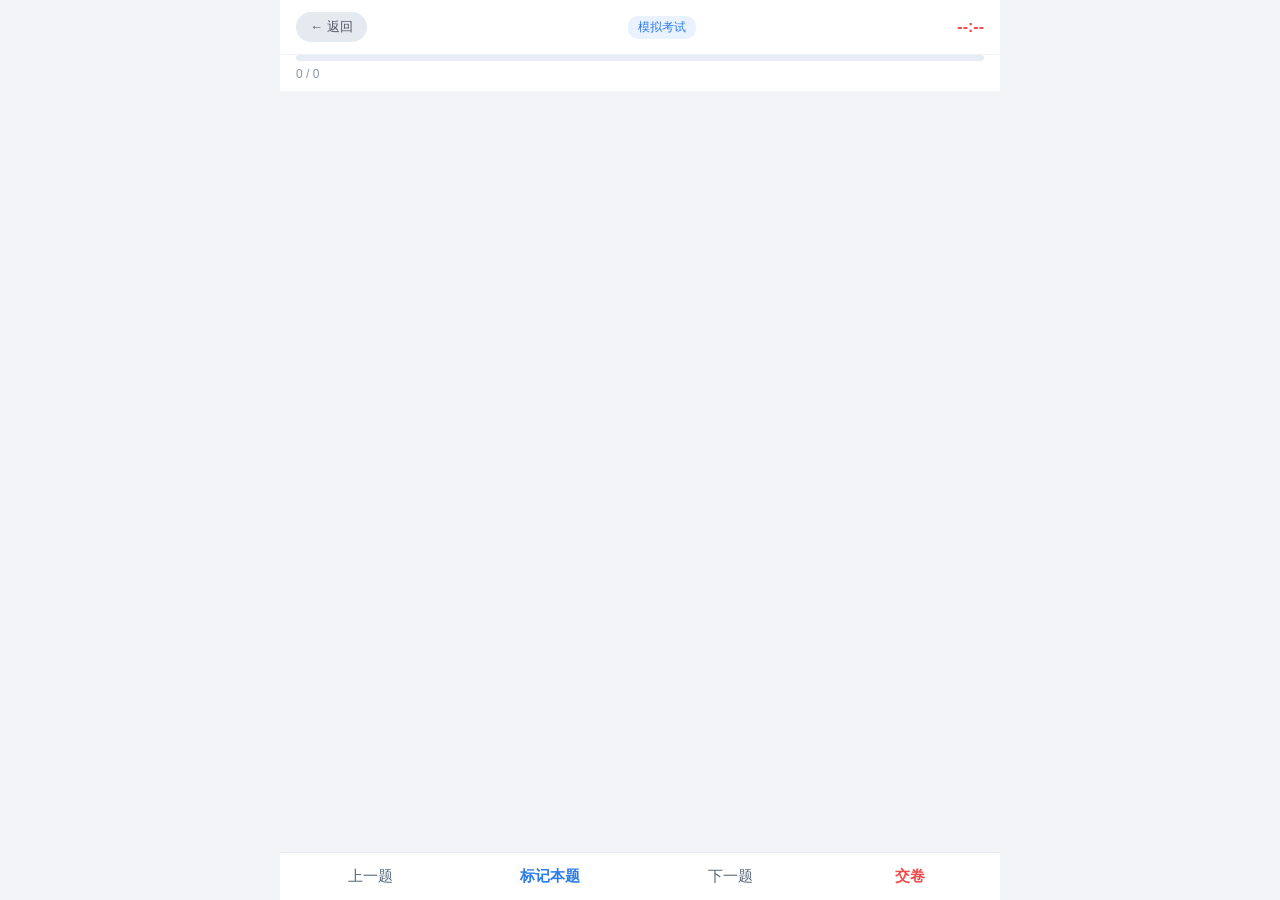
<file: templates/exam.html>
<!DOCTYPE html>
<html lang="zh-CN">
<head>
<meta charset="UTF-8">
<meta name="viewport" content="width=device-width, initial-scale=1, user-scalable=no">
<title>模拟考试</title>
<link rel="stylesheet" href="/static/style.css">
</head>
<body>

<div class="quiz-top">
  <button class="btn gray small" onclick="location.href='/'">← 返回</button>
  <span class="type-tag">模拟考试</span>
  <span style="font-weight:700;color:var(--red)" id="timer">--:--</span>
</div>
<div class="progress-wrap">
  <div class="progress-bar"><i id="progressBar" style="width:0%"></i></div>
  <div style="font-size:12px;color:var(--text-2);margin-top:6px" id="progressText">0 / 0</div>
</div>

<div class="quiz-body">
  <div class="quiz-no" id="quizNo"></div>
  <div class="quiz-title" id="quizTitle"></div>
  <div id="optionBox"></div>
  <div class="empty" id="emptyBox" style="display:none"><div class="icon">📝</div>该科目题目不足，无法开始考试</div>
</div>

<div class="quiz-footer">
  <button onclick="prevQuestion()">上一题</button>
  <button class="confirm" id="markBtn" onclick="toggleMark()">标记本题</button>
  <button onclick="nextQuestion()">下一题</button>
  <button style="color:var(--red);font-weight:600" onclick="confirmSubmit()">交卷</button>
</div>

<!-- 成绩弹层 -->
<div class="modal-mask" id="resultMask">
  <div class="modal">
    <h2 style="font-size:18px">考试成绩</h2>
    <div class="score" id="scoreNum"></div>
    <div id="resultText" style="font-size:14px;color:var(--text-2);line-height:1.8;margin-bottom:14px"></div>
    <button class="btn full" onclick="location.reload()">再来一次</button>
    <button class="btn gray full" style="margin-top:10px" onclick="location.href='/'">返回首页</button>
  </div>
</div>

<script>
const subjectId = {{ subject_id }};
const LETTERS = 'ABCDEF';
let questions = [], cur = 0, answers = {}, marked = new Set();
let remainSec = 0, timer = null, submitted = false, startTs = 0;

async function start() {
  const data = await (await fetch(`/api/exam/start/${subjectId}`)).json();
  if (!data.questions.length) {
    document.getElementById('emptyBox').style.display = 'block';
    document.querySelector('.quiz-footer').style.display = 'none';
    return;
  }
  questions = data.questions;
  remainSec = data.minutes * 60;
  startTs = Date.now();
  timer = setInterval(tick, 1000);
  render();
}

function tick() {
  remainSec--;
  if (remainSec <= 0) { doSubmit(); return; }
  const m = String(Math.floor(remainSec / 60)).padStart(2, '0');
  const s = String(remainSec % 60).padStart(2, '0');
  document.getElementById('timer').textContent = `${m}:${s}`;
}

function render() {
  const q = questions[cur];
  document.getElementById('quizNo').textContent =
    `第 ${cur + 1} / ${questions.length} 题` + (marked.has(q.id) ? ' · 🔖已标记' : '');
  document.getElementById('quizTitle').textContent = q.question;
  document.getElementById('typeTag').textContent = q.qtype;
  document.getElementById('progressBar').style.width = ((cur + 1) / questions.length * 100) + '%';
  document.getElementById('progressText').textContent =
    `已答 ${Object.keys(answers).length} / ${questions.length} 题`;
  const picked = answers[q.id] || [];
  const box = document.getElementById('optionBox');
  box.innerHTML = '';
  q.options.forEach((opt, i) => {
    const div = document.createElement('div');
    div.className = 'option' + (picked.includes(i) ? ' selected' : '');
    div.innerHTML = `<span class="letter">${LETTERS[i]}</span><span>${opt}</span>`;
    div.onclick = () => pick(i);
    box.appendChild(div);
  });
  document.getElementById('markBtn').textContent = marked.has(q.id) ? '取消标记' : '标记本题';
}

function pick(i) {
  const q = questions[cur];
  if (q.qtype === '多选') {
    const arr = answers[q.id] || [];
    const idx = arr.indexOf(i);
    if (idx >= 0) arr.splice(idx, 1); else arr.push(i);
    answers[q.id] = arr;
  } else {
    answers[q.id] = [i];
  }
  render();
}

function toggleMark() {
  const qid = questions[cur].id;
  marked.has(qid) ? marked.delete(qid) : marked.add(qid);
  render();
}
function prevQuestion() { if (cur > 0) { cur--; render(); } }
function nextQuestion() {
  if (cur < questions.length - 1) { cur++; render(); }
  else confirmSubmit();
}

function confirmSubmit() {
  const unanswered = questions.length - Object.keys(answers).length;
  if (unanswered > 0) {
    if (!confirm(`还有 ${unanswered} 题未作答，确定交卷吗？`)) return;
  } else if (!confirm('确定交卷吗？')) return;
  doSubmit();
}

async function doSubmit() {
  if (submitted) return;
  submitted = true;
  clearInterval(timer);
  const data = await (await fetch('/api/exam/submit', {method:'POST',
    headers:{'Content-Type':'application/json'},
    body: JSON.stringify({
      subject_id: subjectId,
      duration: Math.round((Date.now() - startTs) / 1000),
      answers: Object.fromEntries(Object.entries(answers).map(
        ([qid, arr]) => [qid, arr.map(i => LETTERS[i])]))
    })})).json();
  showResult(data);
}

function showResult(d) {
  document.getElementById('scoreNum').textContent = d.score + ' 分';
  document.getElementById('scoreNum').className = 'score ' + (d.passed ? 'pass' : 'fail');
  const mm = Math.floor(d.duration / 60), ss = d.duration % 60;
  document.getElementById('resultText').innerHTML =
    `${d.passed ? '🎉 恭喜通过！' : '很遗憾，未达标。'}<br>` +
    `合格线 ${d.pass_score} 分 · 答对 ${d.correct} / ${d.total} 题 · 用时 ${mm}分${ss}秒<br>` +
    `错题已自动加入错题本`;
  document.getElementById('resultMask').classList.add('show');
  document.querySelector('.quiz-footer').style.display = 'none';
}

start();
</script>
</body>
</html>
</file>
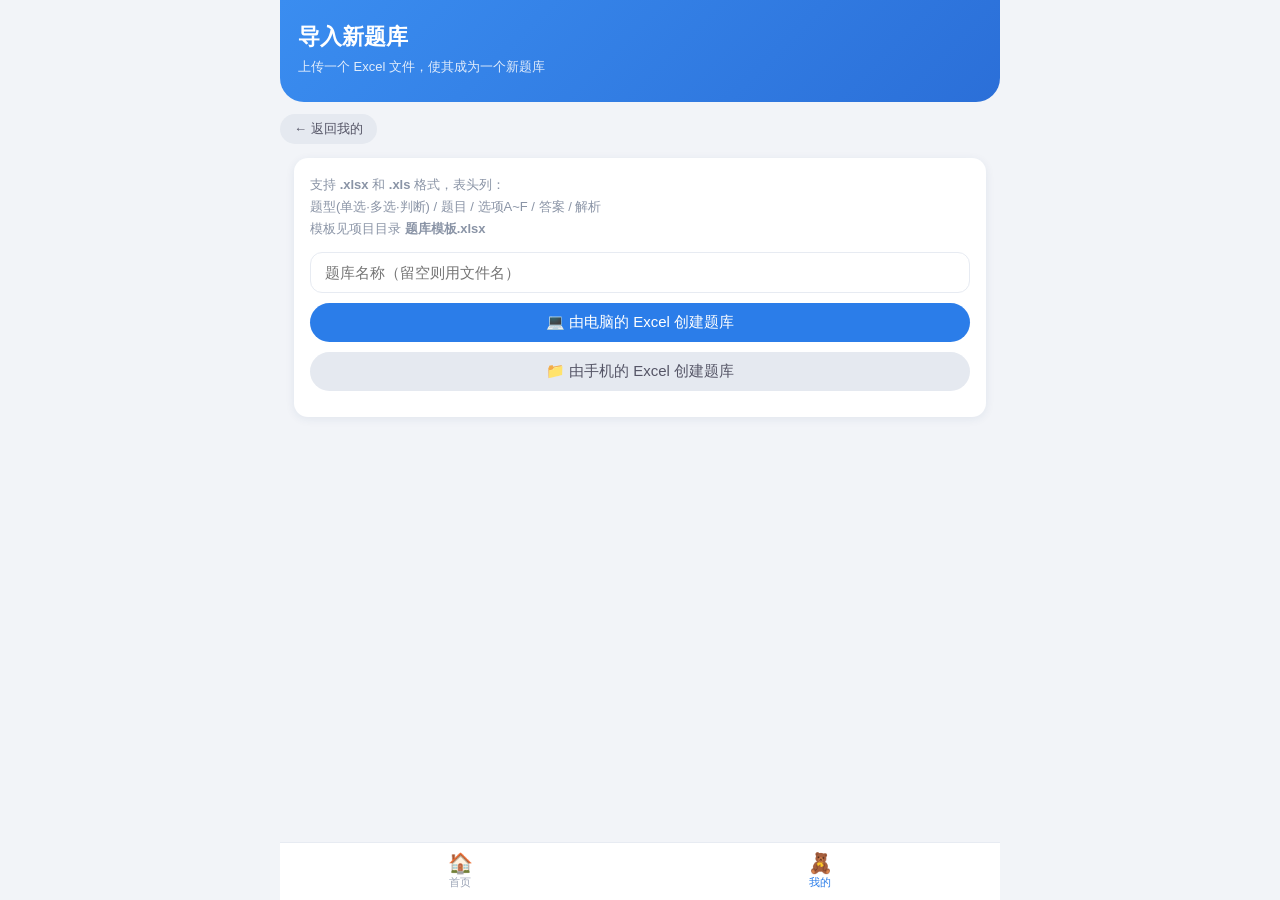
<file: templates/import.html>
<!DOCTYPE html>
<html lang="zh-CN">
<head>
<meta charset="UTF-8">
<meta name="viewport" content="width=device-width, initial-scale=1, user-scalable=no">
<title>导入新题库</title>
<link rel="stylesheet" href="/static/style.css">
</head>
<body>

<div class="header">
  <h1>导入新题库</h1>
  <div class="sub">上传一个 Excel 文件，使其成为一个新题库</div>
</div>

<div style="margin:12px 0px 0px">
  <button class="btn gray small" onclick="location.href='/profile'">← 返回我的</button>
</div>

<div class="card">
  <p style="font-size:13px;color:var(--text-2);line-height:1.7;margin-bottom:12px">
    支持 <b>.xlsx</b> 和 <b>.xls</b> 格式，表头列：<br>
    题型(单选·多选·判断) / 题目 / 选项A~F / 答案 / 解析<br>
    模板见项目目录 <b>题库模板.xlsx</b>
  </p>
  <input id="newName" placeholder="题库名称（留空则用文件名）"
         style="width:100%;padding:11px 14px;border:1.5px solid #e7ebf2;border-radius:12px;font-size:15px;margin-bottom:10px;outline:none">
  <input type="file" id="fileInput" accept=".xlsx,.xls,.xlsm" style="display:none">
  <button class="btn full" onclick="document.getElementById('fileInput').click()"> 💻 由电脑的 Excel 创建题库</button>
  <button class="btn gray full" style="margin-top:10px" onclick="importOnAndroid()">📁 由手机的 Excel 创建题库</button>
  <div id="importMsg" style="font-size:13px;margin-top:10px;color:var(--green)"></div>
</div>

<nav class="bottom-nav">
  <a href="/"><span class="icon">🏠</span>首页</a>
  <a href="/profile" class="active"><span class="icon">🧸</span>我的</a>
</nav>

<script>
// ---------- PC 上传创建题库 ----------
document.getElementById('fileInput').addEventListener('change', async function () {
  if (!this.files.length) return;
  const fileName = this.files[0].name.replace(/\.(xlsx|xls|xlsm)$/i, '');
  const name = document.getElementById('newName').value.trim() || fileName;
  const fd = new FormData();
  fd.append('file', this.files[0]);
  fd.append('name', name);
  const msg = document.getElementById('importMsg');
  msg.style.color = '#8a94a6'; msg.textContent = '正在创建题库，请稍候…';
  try {
    const res = await fetch('/api/subjects/upload', { method: 'POST', body: fd });
    const data = await res.json();
    msg.style.color = res.ok ? 'var(--green)' : 'var(--red)';
    msg.textContent = res.ok ? data.message : (data.error || '创建失败');
  } catch (e) {
    msg.style.color = 'var(--red)'; msg.textContent = '创建失败：' + e;
  }
  this.value = '';
});

// ---------- 手机上选择 Excel 创建题库 ----------
async function importOnAndroid() {
  const name = document.getElementById('newName').value.trim();
  if (!name) return alert('请先在上面的输入框填写新题库的名称');
  const msg = document.getElementById('importMsg');
  msg.style.color = '#8a94a6'; msg.textContent = '请在弹出的文件选择器中选择 Excel 文件…';

  const res = await fetch('/api/import/local', {method:'POST',
    headers:{'Content-Type':'application/json'}, body: JSON.stringify({name})});
  const data = await res.json();
  if (!res.ok) { msg.style.color = 'var(--red)'; msg.textContent = data.error; return; }

  const timer = setInterval(async () => {
    const r = await (await fetch('/api/import/local/poll')).json();
    if (r.state === 'waiting') return;
    clearInterval(timer);
    msg.style.color = r.state === 'done' ? 'var(--green)' : 'var(--red)';
    msg.textContent = r.state === 'done' ? r.message : (r.error || '未选择文件');
  }, 1000);
}
</script>
</body>
</html>
</file>
<file: static/style.css>
/* 驾考背题应用 全局样式（移动端优先，PC 自适应） */
* { margin: 0; padding: 0; box-sizing: border-box; -webkit-tap-highlight-color: transparent; }

:root {
  --primary: #2b7de9;
  --primary-dark: #1f66c4;
  --green: #2eb872;
  --red: #ef4d4d;
  --orange: #ff9f2e;
  --bg: #f2f4f8;
  --card: #ffffff;
  --text: #2c3e50;
  --text-2: #8a94a6;
  --radius: 14px;
  --shadow: 0 2px 10px rgba(30, 60, 120, .08);
}

body {
  font-family: -apple-system, "PingFang SC", "Microsoft YaHei", sans-serif;
  background: var(--bg); color: var(--text);
  max-width: 720px; margin: 0 auto; min-height: 100vh;
  padding-bottom: 70px;
}

/* 顶部 */
.header {
  background: linear-gradient(135deg, #3a8df0, #2b6fd8);
  color: #fff; padding: 22px 18px 26px;
  border-radius: 0 0 24px 24px;
}
.header h1 { font-size: 22px; }
.header .sub { font-size: 13px; opacity: .85; margin-top: 6px; }

/* 卡片 */
.card {
  background: var(--card); border-radius: var(--radius);
  box-shadow: var(--shadow); padding: 16px; margin: 14px;
}
.card h2 { font-size: 16px; margin-bottom: 12px; }

/* 首页科目入口网格 */
.subject-grid { display: grid; grid-template-columns: repeat(2, 1fr); gap: 12px; }
.subject-item {
  background: var(--card); border-radius: var(--radius);
  box-shadow: var(--shadow); padding: 18px 14px; cursor: pointer;
  transition: transform .15s;
  display: block; color: var(--text); text-decoration: none;
}
.subject-item:active { transform: scale(.97); }
.subject-item .name { font-size: 17px; font-weight: 600; }
.subject-item .ops { white-space: nowrap; }
.subject-item .ops span { font-size: 15px; cursor: pointer; margin-left: 4px; opacity: .75; }
.subject-item .ops span:active { opacity: 1; transform: scale(.9); }
.subject-item .count { font-size: 12px; color: var(--text-2); margin-top: 6px; }
.subject-item .bar { height: 5px; background: #e8edf5; border-radius: 3px; margin-top: 10px; overflow: hidden; }
.subject-item .bar i { display: block; height: 100%; background: linear-gradient(90deg, #4aa1ff, #2b7de9); border-radius: 3px; }

/* 功能九宫格 */
.func-grid { display: grid; grid-template-columns: repeat(4, 1fr); gap: 8px; }
.func-item { text-align: center; padding: 10px 4px; border-radius: 10px; cursor: pointer; text-decoration: none; color: var(--text); display: block; }
.func-item:active { background: #eef3fa; }
.func-item .icon { font-size: 26px; }
.func-item .label { font-size: 12px; margin-top: 6px; color: #556; }

/* 按钮 */
.btn {
  display: inline-block; border: none; cursor: pointer;
  background: var(--primary); color: #fff; font-size: 15px;
  padding: 10px 22px; border-radius: 22px; text-decoration: none;
}
.btn:active { background: var(--primary-dark); }
.btn.gray { background: #e5e9f0; color: #556; }
.btn.danger { background: var(--red); }
.btn.full { display: block; width: 100%; text-align: center; }
.btn.small { font-size: 13px; padding: 6px 14px; }

/* 底部导航 */
.bottom-nav {
  position: fixed; bottom: 0; left: 50%; transform: translateX(-50%);
  width: 100%; max-width: 720px; background: #fff;
  border-top: 1px solid #e7ebf2; display: flex; z-index: 50;
}
.bottom-nav a {
  flex: 1; text-align: center; padding: 8px 0 10px;
  text-decoration: none; color: #9aa3b5; font-size: 11px;
}
.bottom-nav a .icon { font-size: 20px; display: block; }
.bottom-nav a.active { color: var(--primary); }

/* 练习页 */
.quiz-top {
  display: flex; justify-content: space-between; align-items: center;
  padding: 12px 16px; background: #fff; position: sticky; top: 0; z-index: 40;
  border-bottom: 1px solid #eef1f6;
}
.quiz-top .type-tag { background: #eaf2ff; color: var(--primary); font-size: 12px; padding: 3px 10px; border-radius: 10px; }
.quiz-top .fav-btn { font-size: 20px; cursor: pointer; background: none; border: none; }
.progress-wrap { background: #fff; padding: 0 16px 10px; }
.progress-bar { height: 6px; background: #e8edf5; border-radius: 3px; overflow: hidden; }
.progress-bar i { display: block; height: 100%; background: var(--green); transition: width .2s; }

.quiz-body { padding: 16px; }
.quiz-no { color: var(--text-2); font-size: 13px; margin-bottom: 8px; }
.quiz-title { font-size: 17px; line-height: 1.55; font-weight: 600; }

.option {
  display: flex; align-items: flex-start; gap: 10px;
  background: #fff; border: 1.5px solid #e7ebf2;
  border-radius: 12px; padding: 13px 14px; margin-top: 12px;
  cursor: pointer; font-size: 15px; line-height: 1.5; transition: .15s;
}
.option .letter {
  flex-shrink: 0; width: 24px; height: 24px; border-radius: 50%;
  background: #eef3fa; color: #567; font-size: 13px;
  display: flex; align-items: center; justify-content: center;
}
.option.selected { border-color: var(--primary); background: #f0f6ff; }
.option.selected .letter { background: var(--primary); color: #fff; }
.option.right { border-color: var(--green); background: #effaf3; }
.option.right .letter { background: var(--green); color: #fff; }
.option.wrong { border-color: var(--red); background: #fdf0f0; }
.option.wrong .letter { background: var(--red); color: #fff; }

.answer-panel { margin-top: 14px; border-radius: 12px; padding: 14px; font-size: 14px; line-height: 1.6; display: none; }
.answer-panel.show { display: block; }
.answer-panel.ok { background: #effaf3; color: #1d7a4c; }
.answer-panel.no { background: #fdf0f0; color: #b83434; }
.answer-panel .exp { color: #667; margin-top: 6px; }

.quiz-footer { position: fixed; bottom: 0; left: 50%; transform: translateX(-50%); width: 100%; max-width: 720px; background: #fff; border-top: 1px solid #e7ebf2; display: flex; z-index: 45; }
.quiz-footer button { flex: 1; padding: 14px 0; font-size: 15px; background: none; border: none; cursor: pointer; color: #567; }
.quiz-footer button:active { background: #f2f5fa; }
.quiz-footer button.confirm { color: var(--primary); font-weight: 600; }

/* 成绩弹层 */
.modal-mask { position: fixed; inset: 0; background: rgba(0,0,0,.45); display: none; align-items: center; justify-content: center; z-index: 100; }
.modal-mask.show { display: flex; }
.modal { background: #fff; border-radius: 16px; padding: 26px 30px; width: 82%; max-width: 340px; text-align: center; }
.modal .score { font-size: 46px; font-weight: 700; margin: 10px 0; }
.modal .score.pass { color: var(--green); }
.modal .score.fail { color: var(--red); }

/* 科目二级页：模式列表 */
.mode-list { display: flex; flex-direction: column; gap: 8px; }
.mode-item {
  display: flex; align-items: center; gap: 12px;
  background: #f6f8fc; border-radius: 12px; padding: 14px;
  cursor: pointer; text-decoration: none; color: var(--text);
}
.mode-item:active { background: #eef3fa; }
.mode-item .icon { font-size: 24px; }
.mode-item .info { flex: 1; display: flex; flex-direction: column; }
.mode-item .info i { font-style: normal; font-size: 12px; color: var(--text-2); margin-top: 3px; }
.mode-item .arrow { color: #c2c9d6; font-size: 20px; }

/* 模式行展开的题数输入 */
.count-row {
  display: flex; align-items: center; gap: 8px;
  background: #eef3fa; border-radius: 12px; padding: 10px 12px;
}
.count-row input {
  flex: 1; min-width: 0; padding: 9px 12px; font-size: 14px;
  border: 1.5px solid #d8e1ee; border-radius: 10px; outline: none;
}
.count-row .hint { font-size: 12px; color: var(--text-2); white-space: nowrap; }

/* 题型/题数档位选择面板 */
.pick-panel {
  background: #eef3fa; border-radius: 12px; padding: 10px 12px;
  display: flex; flex-direction: column; gap: 8px;
}
.pick-line { display: flex; align-items: center; gap: 8px; flex-wrap: wrap; }
.pick-label { font-size: 13px; color: var(--text-2); width: 34px; }
.chip-group { display: flex; gap: 6px; flex-wrap: wrap; }
.chip {
  padding: 7px 14px; font-size: 13px; border: 1.5px solid #d8e1ee;
  border-radius: 999px; background: #fff; color: var(--text); cursor: pointer;
}
.chip:active { background: #e3edfa; }
.chip.active { background: var(--primary); border-color: var(--primary); color: #fff; }

/* 答题情况概览 */
#statusOverlay {
  position: fixed; inset: 0; background: rgba(15, 23, 42, .45);
  display: flex; align-items: center; justify-content: center; z-index: 50;
  padding: 20px;
}
.status-card {
  background: #fff; border-radius: 16px; padding: 16px;
  width: 100%; max-width: 420px; max-height: 70vh; overflow: auto;
}
.status-head { display: flex; align-items: center; justify-content: space-between; gap: 8px; }
.status-legend { display: flex; gap: 14px; font-size: 12px; color: var(--text-2); margin: 10px 0; }
.status-legend .dot {
  display: inline-block; width: 10px; height: 10px; border-radius: 50%;
  background: #d5dbe6; margin-right: 4px; vertical-align: middle;
}
.status-legend .dot.ok { background: var(--green); }
.status-legend .dot.no { background: var(--red); }
.status-legend .dot.picked { background: #f0b429; }
.num-grid { display: grid; grid-template-columns: repeat(auto-fill, minmax(44px, 1fr)); gap: 8px; }
.num-chip {
  display: flex; align-items: center; justify-content: center;
  height: 38px; border-radius: 10px; background: #eef1f6;
  font-size: 14px; color: var(--text-2); cursor: pointer; user-select: none;
}
.num-chip:active { opacity: .75; }
.num-chip.ok { background: var(--green); color: #fff; }
.num-chip.no { background: var(--red); color: #fff; }
.num-chip.picked { background: #f0b429; color: #fff; }

/* 统计页 */
.stat-grid { display: grid; grid-template-columns: repeat(3, 1fr); gap: 10px; }
.stat-cell { background: #f6f8fc; border-radius: 12px; padding: 14px 8px; text-align: center; }
.stat-cell .num { font-size: 20px; font-weight: 700; color: var(--primary); }
.stat-cell .lbl { font-size: 12px; color: var(--text-2); margin-top: 4px; }

.exam-row { display: flex; justify-content: space-between; align-items: center; padding: 12px 0; border-bottom: 1px solid #f0f2f7; font-size: 14px; }
.exam-row:last-child { border-bottom: none; }
.exam-row .pass { color: var(--green); font-weight: 600; }
.exam-row .fail { color: var(--red); font-weight: 600; }

.empty { text-align: center; color: var(--text-2); padding: 60px 20px; font-size: 14px; }
.empty .icon { font-size: 44px; margin-bottom: 12px; }

@media (min-width: 600px) {
  .subject-grid { grid-template-columns: repeat(3, 1fr); }
  .func-grid { grid-template-columns: repeat(8, 1fr); }
}
</file>
